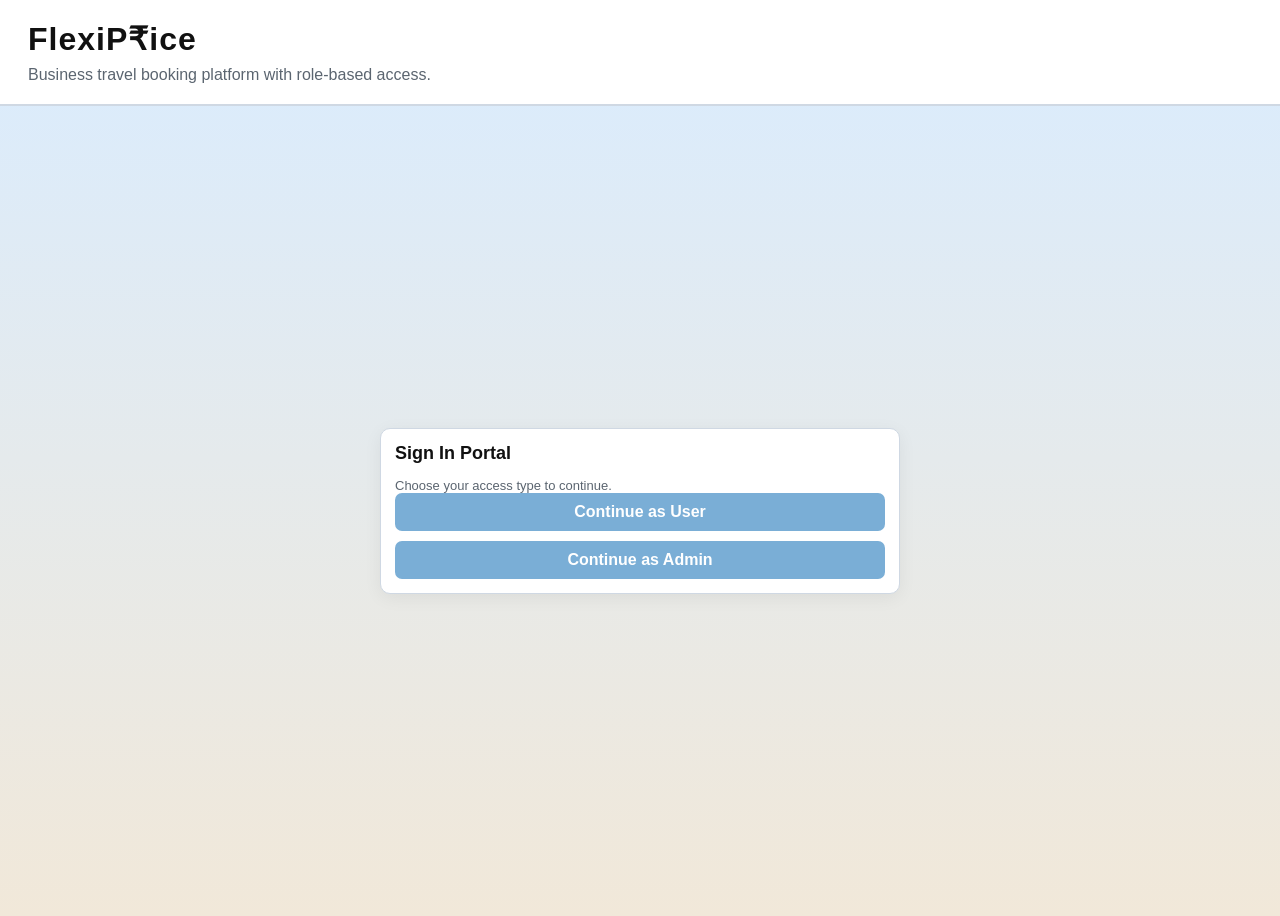
<file: frontend/index.html>
<!DOCTYPE html>
<html lang="en">
<head>
  <meta charset="UTF-8">
  <meta name="viewport" content="width=device-width, initial-scale=1.0">
  <title>FlexiP₹ice | Home</title>
  <link rel="stylesheet" href="styles.css">
</head>
<body>
  <header class="topbar">
    <h1>FlexiP₹ice</h1>
    <p>Business travel booking platform with role-based access.</p>
  </header>

  <main class="center-wrap">
    <section class="card role-card">
      <h2>Sign In Portal</h2>
      <p class="hint">Choose your access type to continue.</p>
      <div class="col">
        <a class="nav-btn" href="user-auth.html">Continue as User</a>
        <a class="nav-btn" href="admin-login.html">Continue as Admin</a>
      </div>
    </section>
  </main>
</body>
</html>
</file>
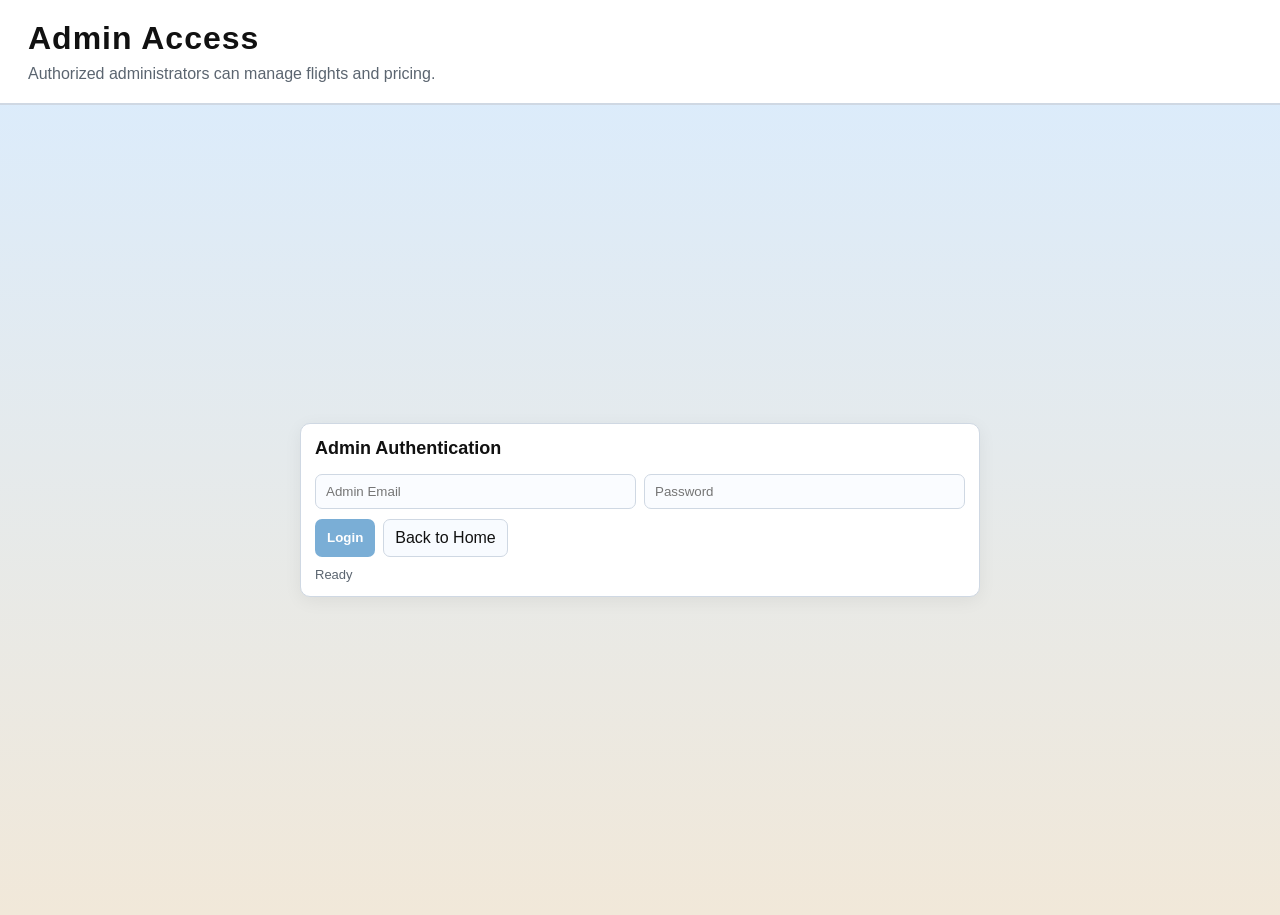
<file: frontend/admin-dashboard.html>
<!DOCTYPE html>
<html lang="en">
<head>
  <meta charset="UTF-8">
  <meta name="viewport" content="width=device-width, initial-scale=1.0">
  <title>FlexiP₹ice | Admin Dashboard</title>
  <link rel="stylesheet" href="styles.css">
</head>
<body>
  <header class="topbar">
    <h1>Admin Dashboard</h1>
    <p>Manage flights and pricing control.</p>
  </header>

  <main class="grid">
    <section class="card">
      <h2>Flight Inventory</h2>
      <div class="row">
        <button onclick="refreshFlights()">Refresh Flights</button>
      </div>
      <div class="table-wrap">
        <table>
          <thead>
            <tr><th>ID</th><th>Route</th><th>Departure</th><th>Base</th><th>Current</th><th>Seats</th></tr>
          </thead>
          <tbody id="flightTable"></tbody>
        </table>
      </div>
    </section>

    <section class="card">
      <h2>Add Flight</h2>
      <div class="row">
        <input id="fromCity" placeholder="From">
        <input id="toCity" placeholder="To">
        <input id="depTime" placeholder="HH:MM">
      </div>
      <div class="row">
        <input id="basePrice" type="number" placeholder="Base Price">
        <input id="seats" type="number" placeholder="Seats">
        <button onclick="addFlight()">Add Flight</button>
      </div>
    </section>

    <section class="card">
      <h2>Pricing Mechanism</h2>
      <div class="row">
        <input id="minMul" type="number" step="0.01" placeholder="Min Multiplier">
        <input id="maxMul" type="number" step="0.01" placeholder="Max Multiplier">
        <button onclick="updatePricing()">Update Pricing</button>
      </div>
    </section>
  </main>

  <section class="statusbar">
    <div class="row between">
      <p id="status">Ready</p>
      <div>
        <a class="ghost-link" href="index.html">Home</a>
        <button onclick="logoutAdmin()">Logout</button>
      </div>
    </div>
  </section>

  <script src="common.js"></script>
  <script src="admin-dashboard.js"></script>
</body>
</html>
</file>
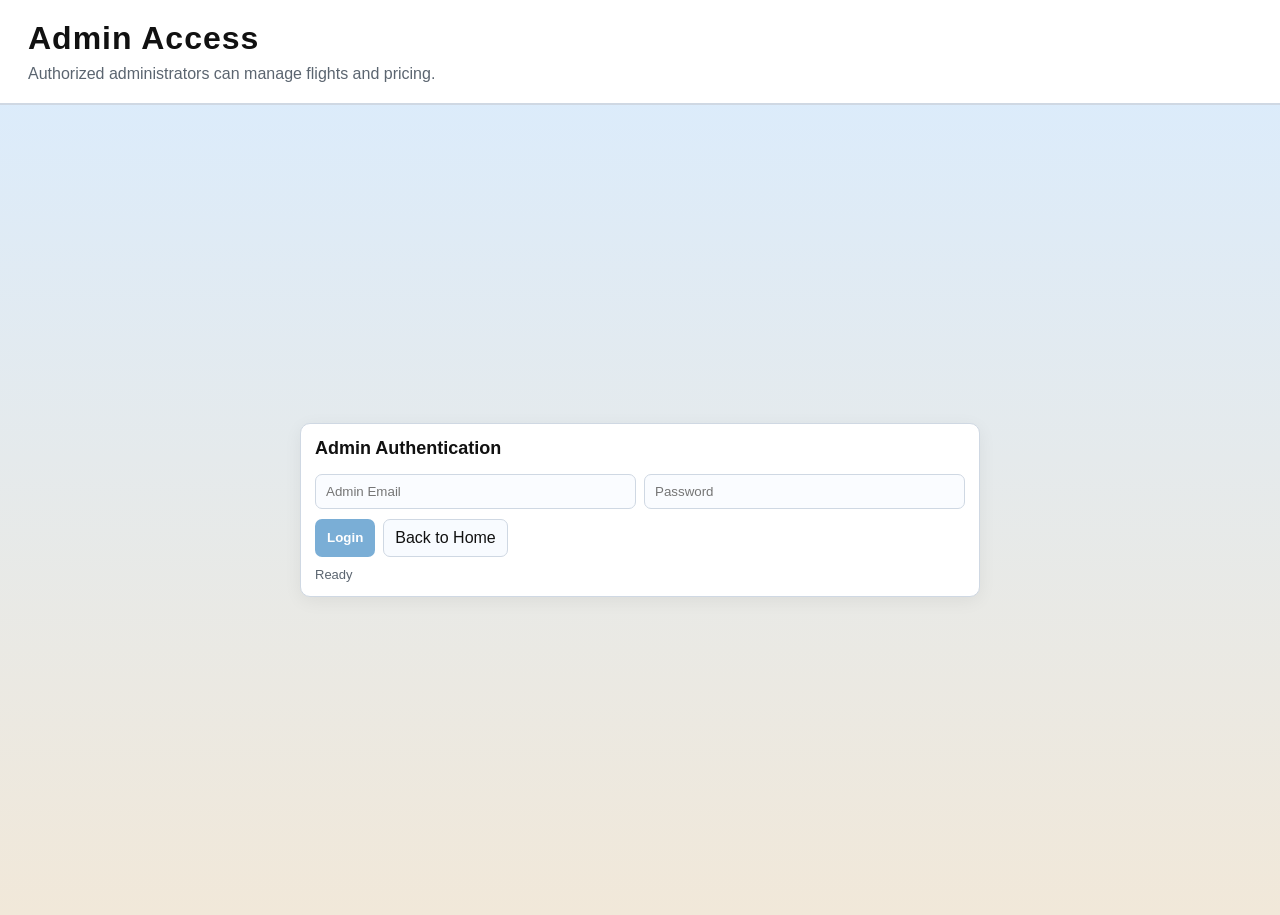
<file: frontend/admin-login.html>
<!DOCTYPE html>
<html lang="en">
<head>
  <meta charset="UTF-8">
  <meta name="viewport" content="width=device-width, initial-scale=1.0">
  <title>FlexiP₹ice | Admin Sign In</title>
  <link rel="stylesheet" href="styles.css">
</head>
<body>
  <header class="topbar">
    <h1>Admin Access</h1>
    <p>Authorized administrators can manage flights and pricing.</p>
  </header>

  <main class="center-wrap">
    <section class="card role-card wide">
      <h2>Admin Authentication</h2>
      <div class="row">
        <input id="adminEmail" placeholder="Admin Email">
        <input id="adminPassword" type="password" placeholder="Password">
      </div>
      <div class="row">
        <button onclick="adminLogin()">Login</button>
        <a class="ghost-link" href="index.html">Back to Home</a>
      </div>
      <p id="status" class="hint">Ready</p>
    </section>
  </main>

  <script src="common.js"></script>
  <script src="admin-login.js"></script>
</body>
</html>
</file>
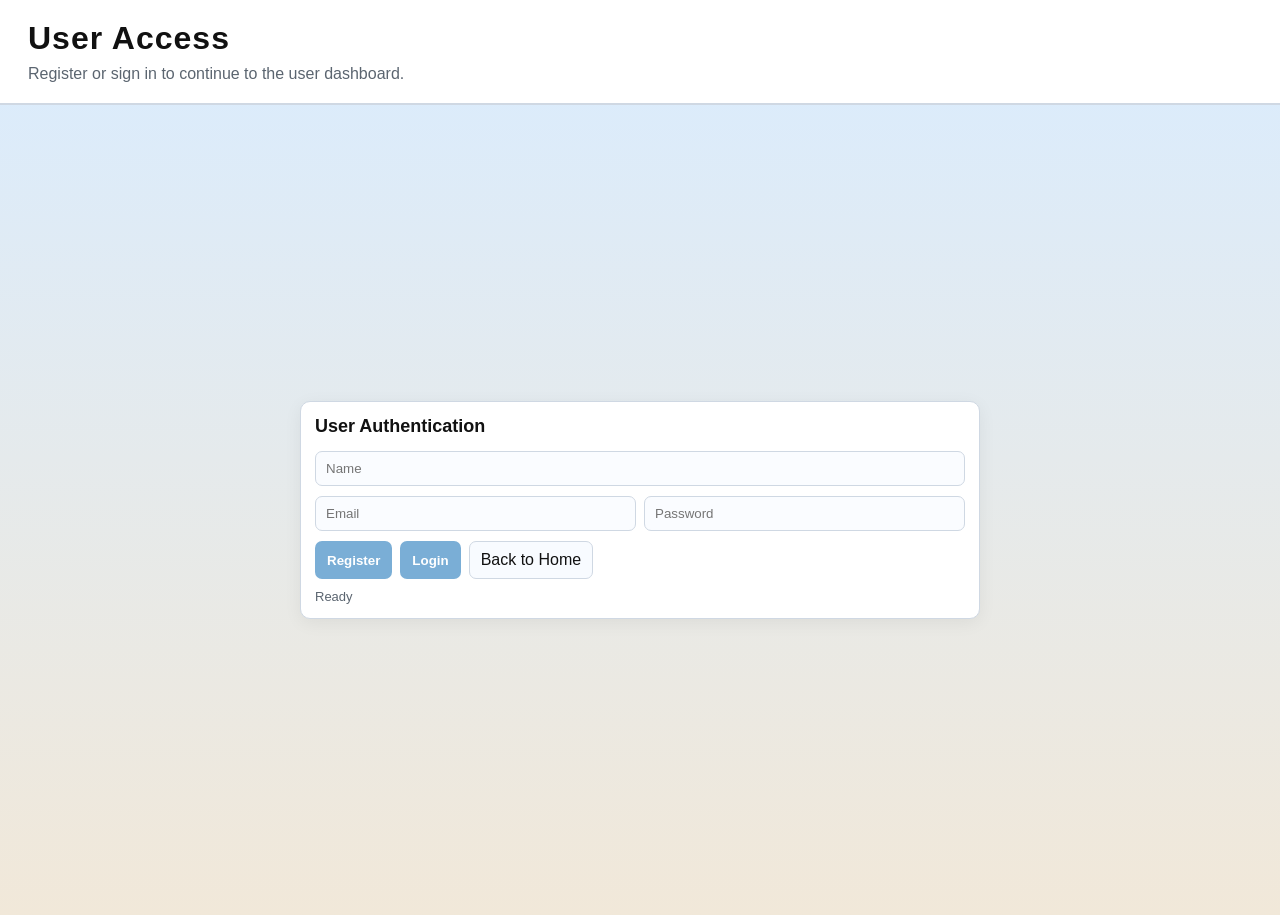
<file: frontend/user-auth.html>
<!DOCTYPE html>
<html lang="en">
<head>
  <meta charset="UTF-8">
  <meta name="viewport" content="width=device-width, initial-scale=1.0">
  <title>FlexiP₹ice | User Sign In</title>
  <link rel="stylesheet" href="styles.css">
</head>
<body>
  <header class="topbar">
    <h1>User Access</h1>
    <p>Register or sign in to continue to the user dashboard.</p>
  </header>

  <main class="center-wrap">
    <section class="card role-card wide">
      <h2>User Authentication</h2>
      <div class="row">
        <input id="name" placeholder="Name">
      </div>
      <div class="row">
        <input id="email" placeholder="Email">
        <input id="password" type="password" placeholder="Password">
      </div>
      <div class="row">
        <button onclick="registerUser()">Register</button>
        <button onclick="loginUser()">Login</button>
        <a class="ghost-link" href="index.html">Back to Home</a>
      </div>
      <p id="status" class="hint">Ready</p>
    </section>
  </main>

  <script src="common.js"></script>
  <script src="user-auth.js"></script>
</body>
</html>
</file>
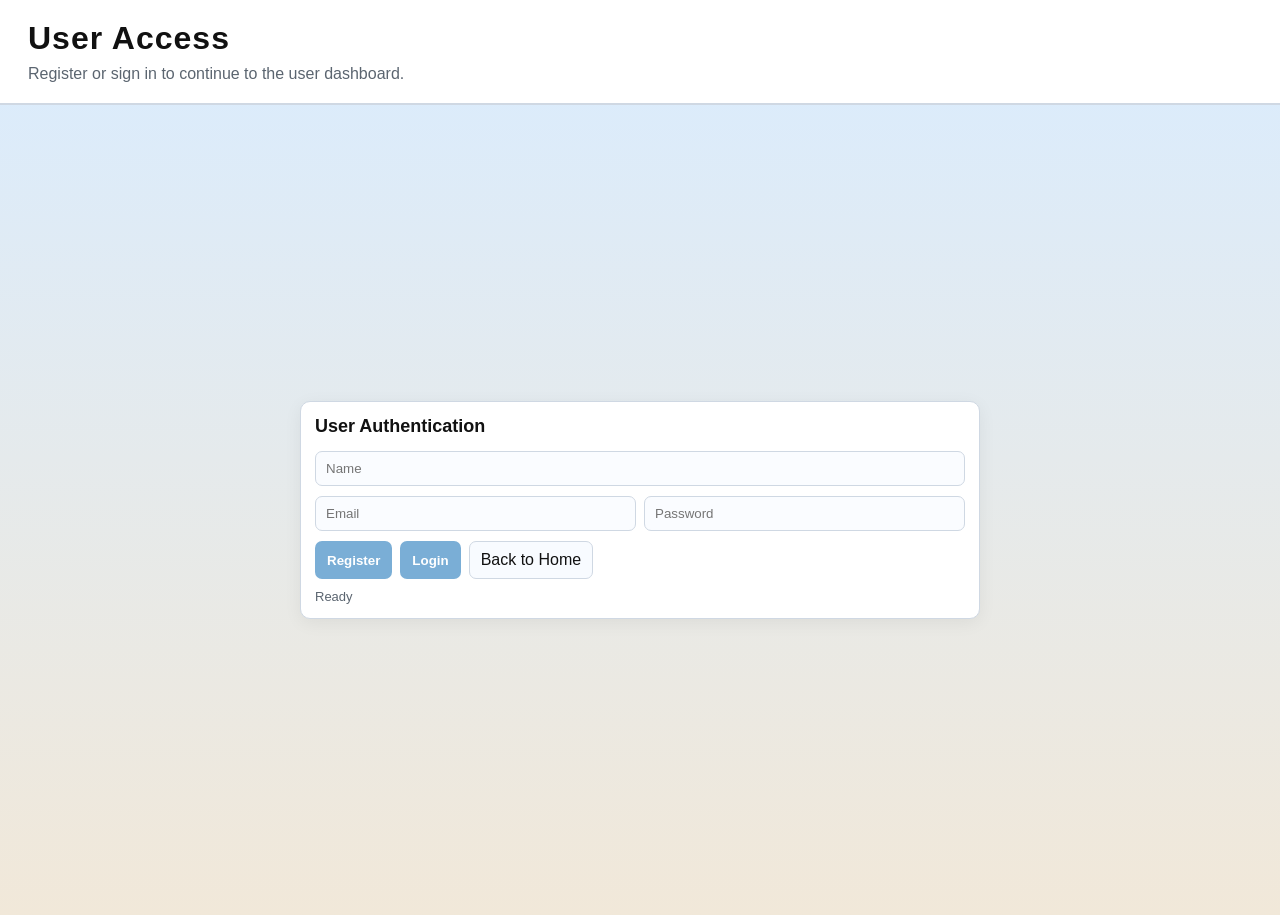
<file: frontend/user-dashboard.html>
<!DOCTYPE html>
<html lang="en">
<head>
  <meta charset="UTF-8">
  <meta name="viewport" content="width=device-width, initial-scale=1.0">
  <title>FlexiP₹ice | User Dashboard</title>
  <link rel="stylesheet" href="styles.css">
</head>
<body>
  <header class="topbar">
    <h1>User Dashboard</h1>
    <p id="welcomeText">Manage booking, mandate, and pricing checks.</p>
  </header>

  <main class="grid">
    <section class="card">
      <h2>Dynamic Pricing & Flights</h2>
      <div class="row">
        <button onclick="refreshFlights()">Refresh Live Prices</button>
      </div>
      <div class="table-wrap">
        <table>
          <thead>
            <tr><th>ID</th><th>Route</th><th>Departure</th><th>Base</th><th>Current</th><th>Seats</th></tr>
          </thead>
          <tbody id="flightTable"></tbody>
        </table>
      </div>
    </section>

    <section class="card">
      <h2>UPI Mandate</h2>
      <div class="row">
        <input id="mandateUpiId" placeholder="UPI ID (you@bank)">
        <input id="mandateLimit" type="number" placeholder="Limit Amount">
        <input id="mandateMinutes" type="number" placeholder="Validity Minutes">
        <button onclick="createMandate()">Create Mandate</button>
      </div>
      <div id="mandateLive" class="hint"></div>
      <div class="table-wrap">
        <table>
          <thead>
            <tr><th>Type</th><th>Booking ID</th><th>Amount</th><th>Balance After</th><th>Time</th></tr>
          </thead>
          <tbody id="mandateHistoryTable"></tbody>
        </table>
      </div>
    </section>

    <section class="card">
      <h2>Booking & Auto-Booking</h2>
      <div class="row">
        <input id="manualFlightId" placeholder="Flight ID">
        <button onclick="manualBook()">Manual Book</button>
      </div>
      <div class="row">
        <input id="autoFrom" placeholder="From">
        <input id="autoTo" placeholder="To">
        <input id="budget" type="number" placeholder="Budget">
        <input id="latestTime" placeholder="Latest HH:MM">
      </div>
      <div class="row">
        <button onclick="autoBook()">Auto Book</button>
        <button onclick="cheapestRoute()">Find Cheapest</button>
      </div>
      <p id="cheapestOut" class="hint"></p>
    </section>

    <section class="card">
      <h2>Cancellation & Refund</h2>
      <div class="row">
        <input id="cancelBookingId" placeholder="Booking ID">
        <button onclick="cancelBooking()">Cancel Booking</button>
      </div>
    </section>

    <section class="card">
      <h2>Your Bookings</h2>
      <div class="row">
        <input id="bookingSearch" placeholder="Search by Booking or Flight ID" oninput="renderBookingTable()">
        <button onclick="viewBookings()">Refresh Bookings</button>
      </div>
      <p id="bookingSearchHint" class="hint"></p>
      <div class="table-wrap">
        <table>
          <thead>
            <tr><th>ID</th><th>Flight</th><th>Status</th><th>Paid</th><th>Refund</th></tr>
          </thead>
          <tbody id="bookingTable"></tbody>
        </table>
      </div>
    </section>
  </main>

  <section class="statusbar">
    <div class="row between">
      <p id="status">Ready</p>
      <div>
        <a class="ghost-link" href="index.html">Home</a>
        <button onclick="logoutUser()">Logout</button>
      </div>
    </div>
  </section>

  <div id="popupOverlay" class="popup-overlay" style="display:none;">
    <div class="popup">
      <div id="popupMessage" class="popup-message">Message</div>
      <div class="popup-actions">
        <button onclick="closePopup()">OK</button>
      </div>
    </div>
  </div>

  <script src="common.js"></script>
  <script src="user-dashboard.js"></script>
</body>
</html>
</file>
<file: frontend/styles.css>
:root {
  --sky: #d9ecff;
  --deep-sky: #7aaed6;
  --beige: #f1e8d9;
  --white: #ffffff;
  --ink: #111111;
  --muted: #5b6570;
  --border: #cfd8e3;
}

* {
  box-sizing: border-box;
  font-family: "Segoe UI", Arial, sans-serif;
}

body {
  margin: 0;
  background: linear-gradient(180deg, var(--sky) 0%, var(--beige) 100%);
  color: var(--ink);
}

.topbar {
  padding: 20px 28px;
  border-bottom: 2px solid var(--border);
  background: var(--white);
}

.topbar h1 {
  margin: 0;
  letter-spacing: 1px;
}

.topbar p {
  margin: 8px 0 0;
  color: var(--muted);
}

.grid {
  display: grid;
  grid-template-columns: repeat(auto-fit, minmax(320px, 1fr));
  gap: 16px;
  padding: 18px;
}

.center-wrap {
  min-height: calc(100vh - 90px);
  display: flex;
  justify-content: center;
  align-items: center;
  padding: 18px;
}

.card {
  background: var(--white);
  border: 1px solid var(--border);
  border-radius: 10px;
  padding: 14px;
  box-shadow: 0 4px 18px rgba(17, 17, 17, 0.06);
}

.role-card {
  max-width: 520px;
  width: 100%;
}

.role-card.wide {
  max-width: 680px;
}

.col {
  display: flex;
  flex-direction: column;
  gap: 10px;
}

.card h2 {
  margin-top: 0;
  font-size: 18px;
}

.card h3 {
  margin: 12px 0 6px;
  font-size: 15px;
}

.row {
  display: flex;
  gap: 8px;
  flex-wrap: wrap;
  margin-bottom: 10px;
}

input {
  flex: 1;
  min-width: 120px;
  padding: 9px 10px;
  border: 1px solid var(--border);
  border-radius: 7px;
  background: #fafcff;
}

button {
  border: none;
  border-radius: 7px;
  padding: 10px 12px;
  background: var(--deep-sky);
  color: var(--white);
  font-weight: 600;
  cursor: pointer;
}

button:hover {
  filter: brightness(0.95);
}

.nav-btn {
  display: block;
  text-decoration: none;
  text-align: center;
  border-radius: 7px;
  padding: 10px 12px;
  background: var(--deep-sky);
  color: var(--white);
  font-weight: 600;
}

.ghost-link {
  text-decoration: none;
  color: var(--ink);
  border: 1px solid var(--border);
  border-radius: 7px;
  padding: 9px 11px;
  background: #f8fbff;
}

.hint {
  margin: 6px 0 0;
  color: var(--muted);
  font-size: 13px;
}

.table-wrap {
  overflow-x: auto;
}

table {
  width: 100%;
  border-collapse: collapse;
  font-size: 13px;
}

th, td {
  border-bottom: 1px solid var(--border);
  text-align: left;
  padding: 7px;
}

th {
  background: #f4f9ff;
}

.statusbar {
  border-top: 1px solid var(--border);
  background: var(--white);
  padding: 10px 18px;
}

.between {
  justify-content: space-between;
  align-items: center;
}

.badge {
  display: inline-block;
  padding: 3px 8px;
  border-radius: 999px;
  font-size: 12px;
  font-weight: 700;
  border: 1px solid var(--border);
  background: #f8fbff;
}

.badge-active {
  background: #eafff2;
  border-color: #99e6b0;
  color: #0f6b2f;
}

.badge-expired {
  background: #fff1f1;
  border-color: #ffb1b1;
  color: #8a1111;
}

.badge-transaction {
  background: #e9f4ff;
  border-color: #a8d1ff;
  color: #0b4a7a;
}

.badge-refund {
  background: #f7edff;
  border-color: #d7b4ff;
  color: #4b1a7a;
}

.badge-confirmed {
  background: #eaffff;
  border-color: #8fe7ff;
  color: #075b6e;
}

.badge-cancelled {
  background: #fff1f1;
  border-color: #ffb1b1;
  color: #8a1111;
}

.popup-overlay {
  position: fixed;
  inset: 0;
  background: rgba(0, 0, 0, 0.35);
  display: flex;
  justify-content: center;
  align-items: center;
  z-index: 999;
  padding: 18px;
}

.popup {
  background: var(--white);
  border: 1px solid var(--border);
  border-radius: 10px;
  padding: 16px;
  min-width: 280px;
  max-width: 520px;
  box-shadow: 0 10px 30px rgba(0, 0, 0, 0.15);
}

.popup-message {
  margin-bottom: 12px;
  color: var(--ink);
  font-weight: 700;
}

.popup-actions {
  display: flex;
  justify-content: flex-end;
}
</file>
